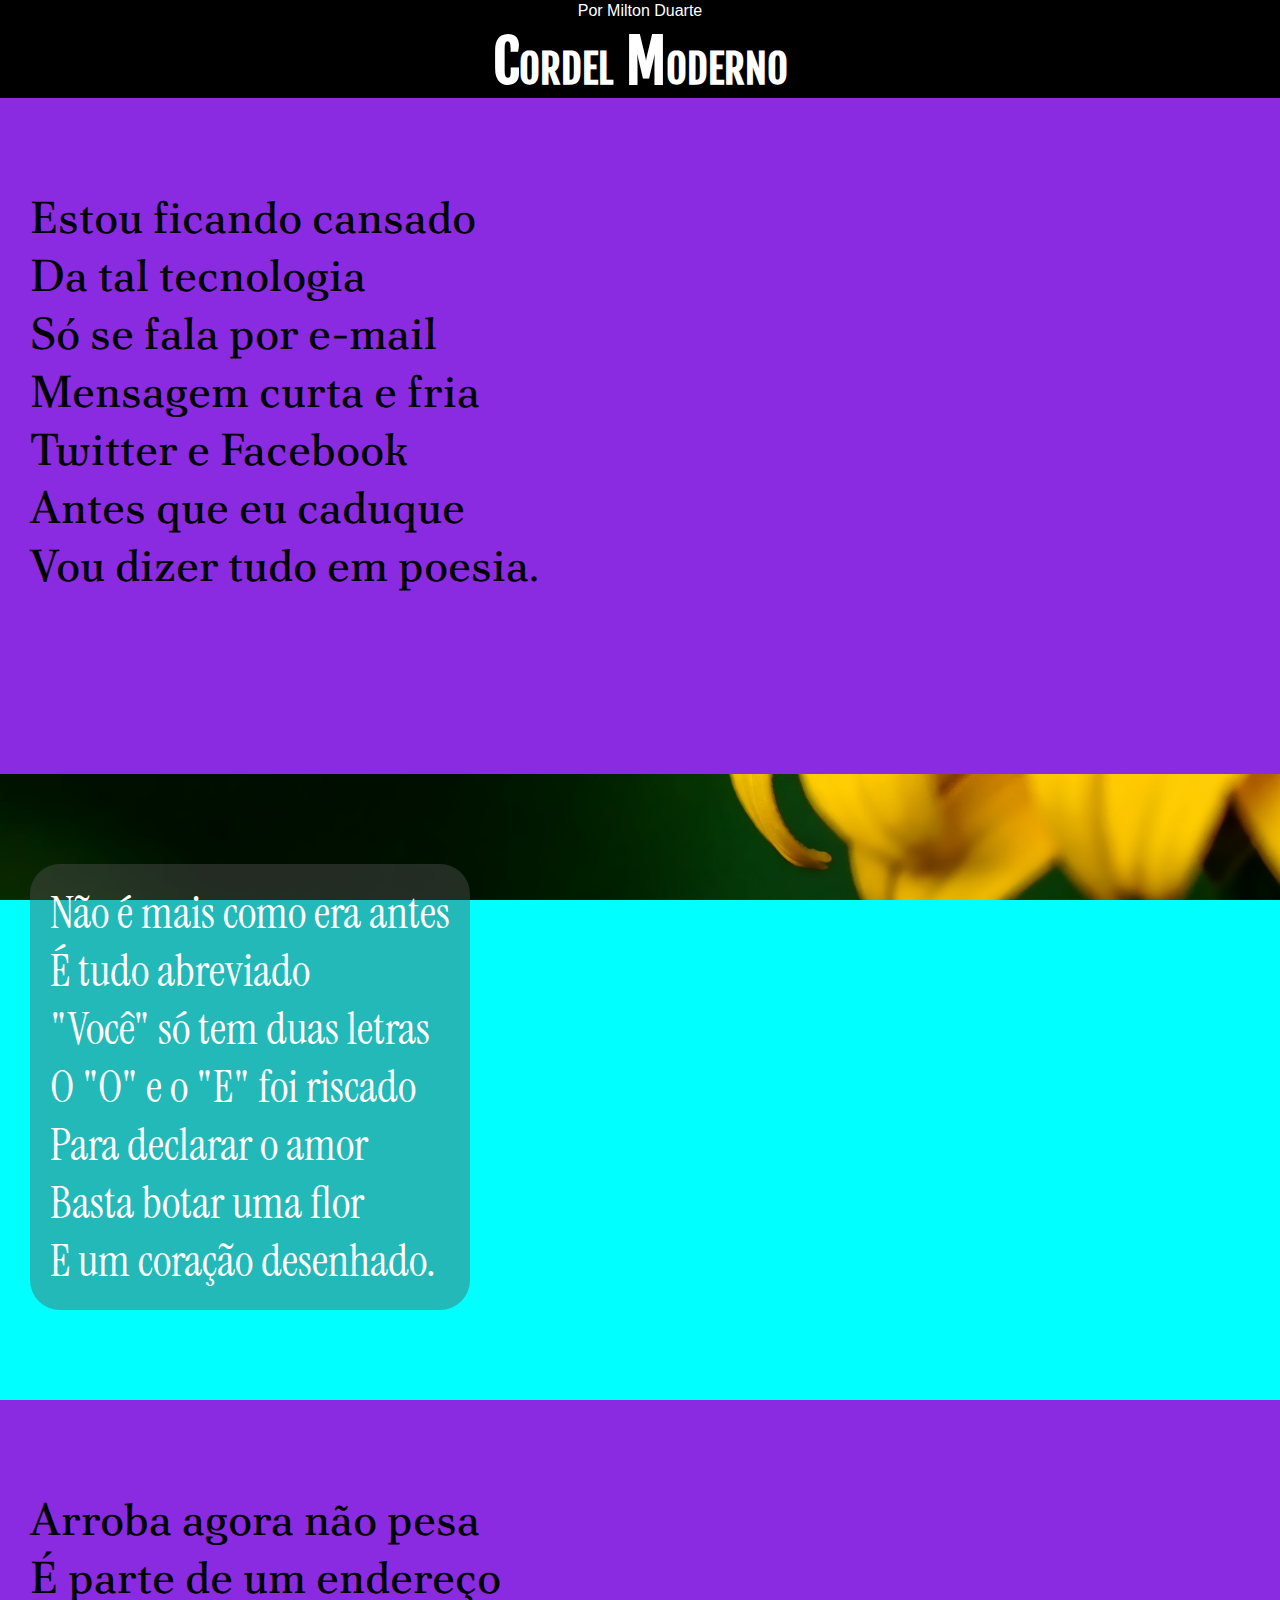
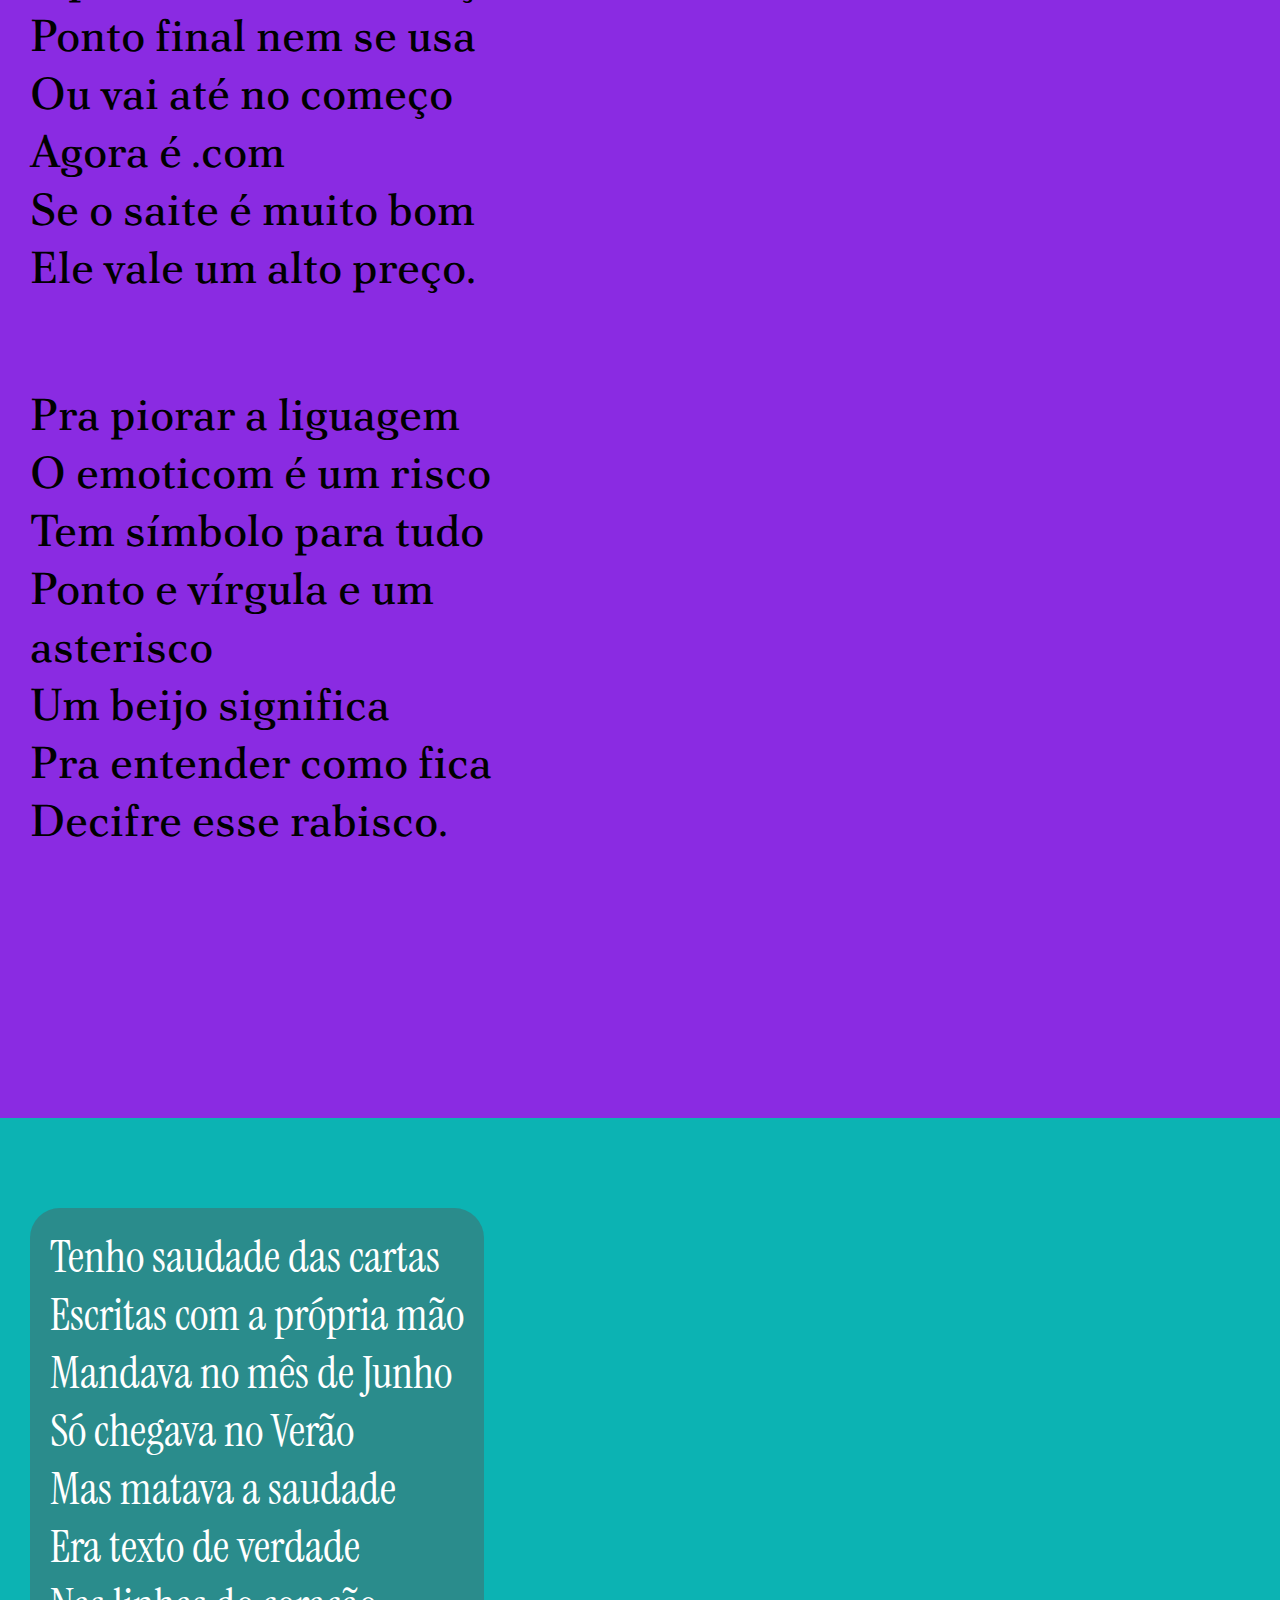
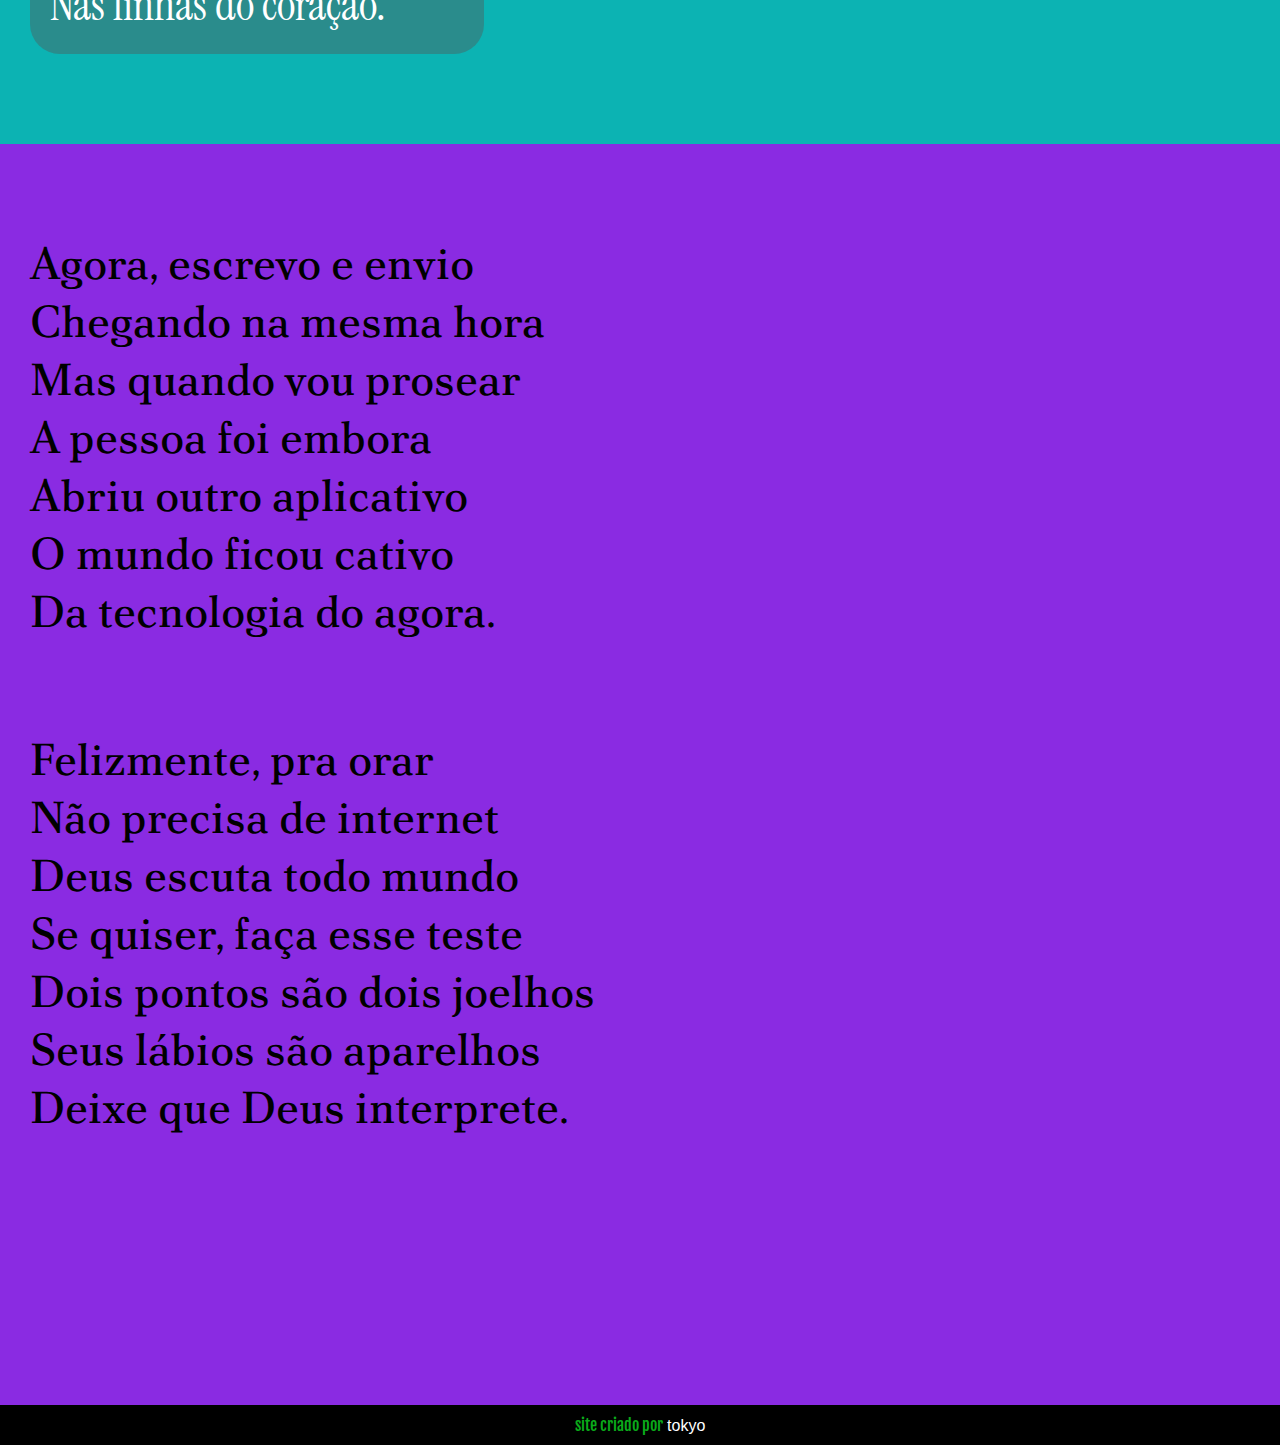
<file: modulo 3/pacote-d012/imagens/index.html>
<!DOCTYPE html>
<html lang="pt-br">
<head>
    <meta charset="UTF-8">
    <meta http-equiv="X-UA-Compatible" content="IE=edge">
    <meta name="viewport" content="width=device-width, initial-scale=1.0">
    <title>cordel mordeno</title>
    <link rel="stylesheet" href="style.css">
</head>

<body>
    <header>
        
        <a href=" https://www.recantodasletras.com.br/poesias/3186743" target="_blank">Por Milton Duarte</a>
        <h1>Cordel Moderno</h1>
    </header>

<section class="normal">
    <p>
        
            Estou ficando cansado <br>
            Da tal tecnologia<br>
            Só se fala por e-mail<br>
            Mensagem curta e fria<br>
            Twitter e Facebook<br>
            Antes que eu caduque<br>
            Vou dizer tudo em poesia.<br>
        
    </p>
</section >

<section class="imagem" id="img01">
    <p>
        
            Não é mais como era antes<br>
            É tudo abreviado<br>
            "Você" só tem duas letras<br>
            O "O" e o "E" foi riscado<br>
            Para declarar o amor<br>
            Basta botar uma flor<br>
            E um coração desenhado.<br>
        
        
    </p>
</section >

<section class="normal">
    
    
    
            <p>
                Arroba agora não pesa<br>
                É parte de um endereço<br>
                Ponto final nem se usa<br>
                Ou vai até no começo<br>
                Agora é .com<br>
                Se o saite é muito bom<br>
                Ele vale um alto preço.<br>
                <p>
                    Pra piorar a liguagem<br>
                    O emoticom é um risco<br>
                    Tem símbolo para tudo<br>
                    Ponto e vírgula e um <br>asterisco<br>
                    Um beijo significa<br>
                    Pra entender como fica<br>
                    Decifre esse rabisco.<br>
                </p>
            </p>
</section>


<section  class="imagem" id="img02">
    <p>
        
            Tenho saudade das cartas<br>
            Escritas com a própria mão<br>
            Mandava no mês de Junho<br>
            Só chegava no Verão<br>
            Mas matava a saudade<br>
            Era texto de verdade<br>
            Nas linhas do coração.<br>
        
    </p>
</section>


<section class="normal">
    
        <p>
            Agora, escrevo e envio<br>
            Chegando na mesma hora<br>
            Mas quando vou prosear<br>
            A pessoa foi embora<br>
            Abriu outro aplicativo<br>
            O mundo ficou cativo<br>
            Da tecnologia do agora. <br>
         
            <p>
               
                Felizmente, pra orar<br>
                Não precisa de internet<br>
                Deus escuta todo mundo<br>
                Se quiser, faça esse teste<br>
                Dois pontos são dois joelhos<br>
                Seus lábios são aparelhos<br>
                Deixe que Deus interprete.<br>
            </p>
        </p>
</section>
<footer>
    <p>site criado por<a href="https://github.com/tokyo0135" target="_blank"> tokyo</a></p>

</footer>
</body>
</html>
</file>
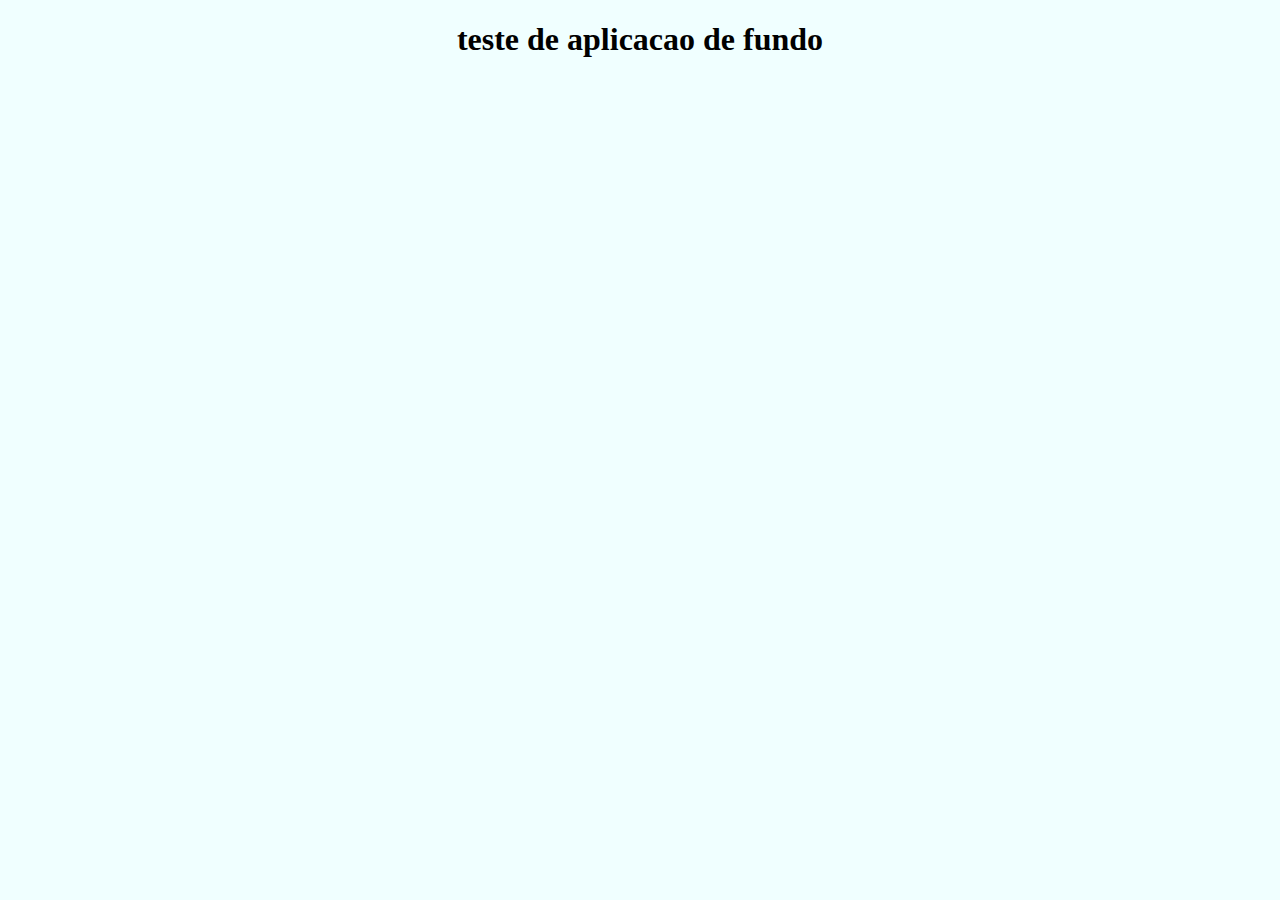
<file: modulo 3/images/fundo 002.html>
<!DOCTYPE html>
<html lang="pt-br">
<head>
    <meta charset="UTF-8">
    <meta http-equiv="X-UA-Compatible" content="IE=edge">
    <meta name="viewport" content="width=device-width, initial-scale=1.0">
    <title>personalizacao dos fundo</title>
    <style>
        body{
          
          background-color: azure;
            text-align: center; 
        }
        .h1{
                background-image: url('https://upload.wikimedia.org/wikipedia/commons/4/42/Cute-Ball-Go-icon.png');   background-size: 30px;  background-repeat: no-repeat;

              
        }
    </style>
</head>
<body>
    <h1 class="h1">teste de aplicacao de fundo</h1>
</body>
</html>
</file>
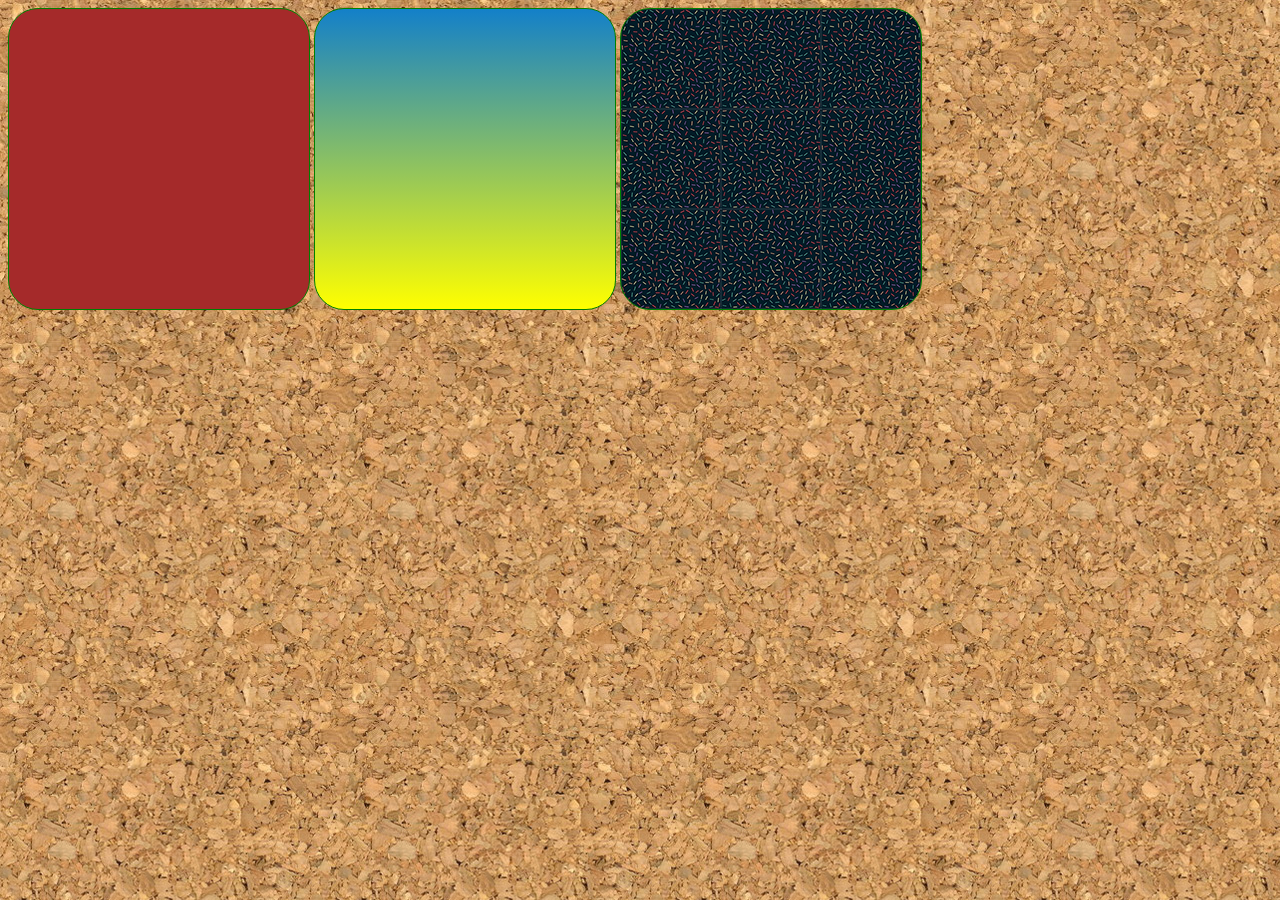
<file: modulo 3/images/fundo001.html>
<!DOCTYPE html>
<html lang="pt-br">
<head>
    <meta charset="UTF-8">
    <meta http-equiv="X-UA-Compatible" content="IE=edge">
    <meta name="viewport" content="width=device-width, initial-scale=1.0">
    <title>teste de imagem de fundo</title>
    <style>
        body{
            background-image: url(wallpaper001.jpg);
        }
        div.quadrado{
            border: solid 1px green;
            width: 300px;
            height: 300px;
            display: inline-block;
            border-radius: 30px;
            

        }
        div#q1{
 background-color: brown;
        }
        div#q2{
            background-image: linear-gradient(to top, yellow, rgb(19, 128, 201));

        }
        div#q3{
background-image: url(pattern001.png);
        }
    </style>
</head>
<body>
    <div class="quadrado" id="q1">

    </div>
    <div class="quadrado" id="q2">

    </div>
    <div class="quadrado" id="q3">

    </div>
</body>
</html>
</file>
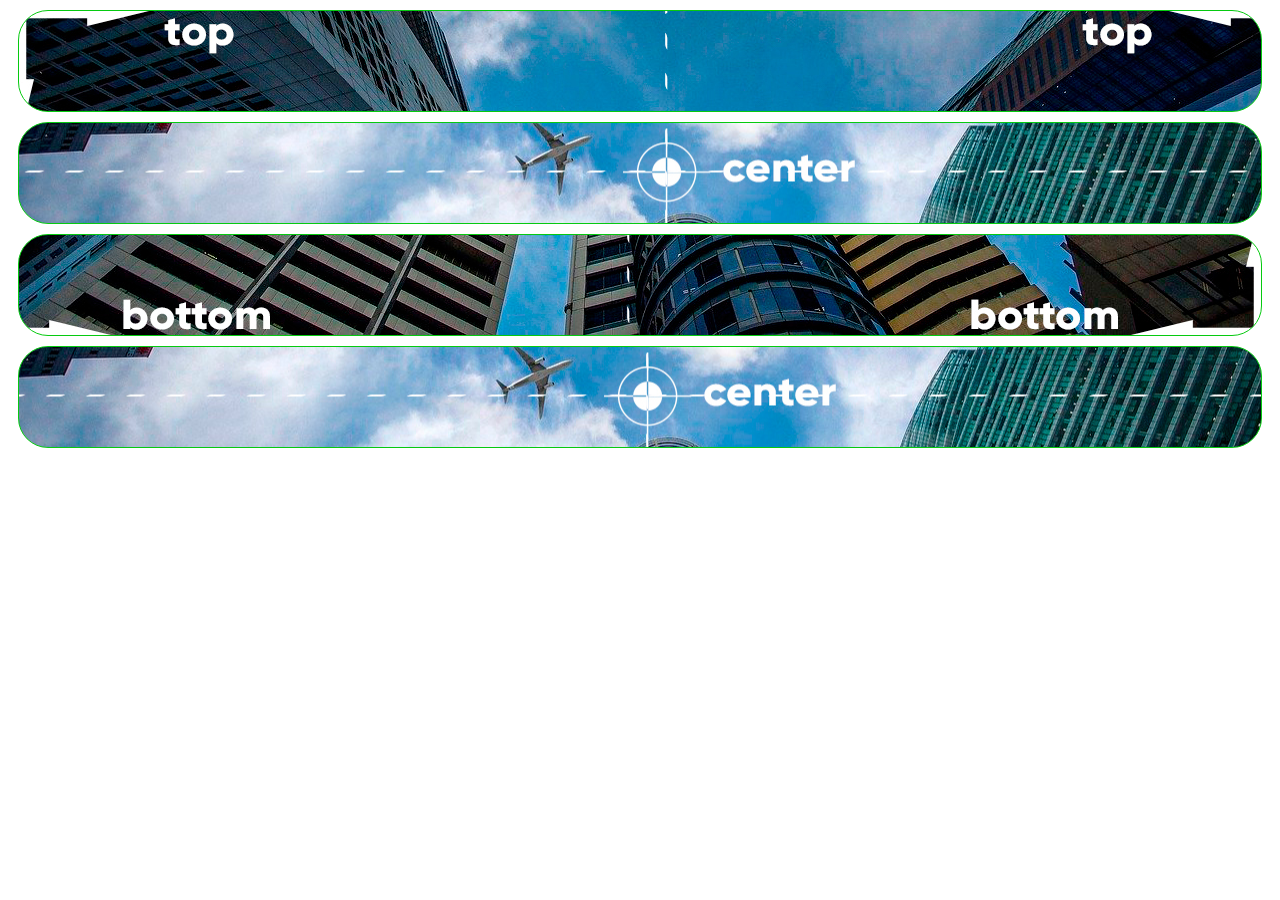
<file: modulo 3/images/fundo003.html>
<!DOCTYPE html>
<html lang="pt-br">
<head>
    <meta charset="UTF-8">
    <meta http-equiv="X-UA-Compatible" content="IE=edge">
    <meta name="viewport" content="width=device-width, initial-scale=1.0">
    <title>posicao de fundos</title>
<style>
    div.bloco{
        background-image: url(wallpaper003.jpg);
        height: 100px;
        border: solid 1px rgb(6, 202, 16);
        border-radius: 30px;
        margin: 10px;

    }#q1{
        background-position: left top;
    }#q2{
        background-position: left center;
    }#q3{
        background-position: right bottom ;
    }#q4{
        background-position: center center;
    }
</style>
</head>
<body>
    <div class="bloco" id="q1">

    </div>
    <div class="bloco" id="q2">

    </div>
    <div class="bloco" id="q3">

    </div>
    <div class="bloco" id="q4">

    </div>
</body>
</html>
</file>
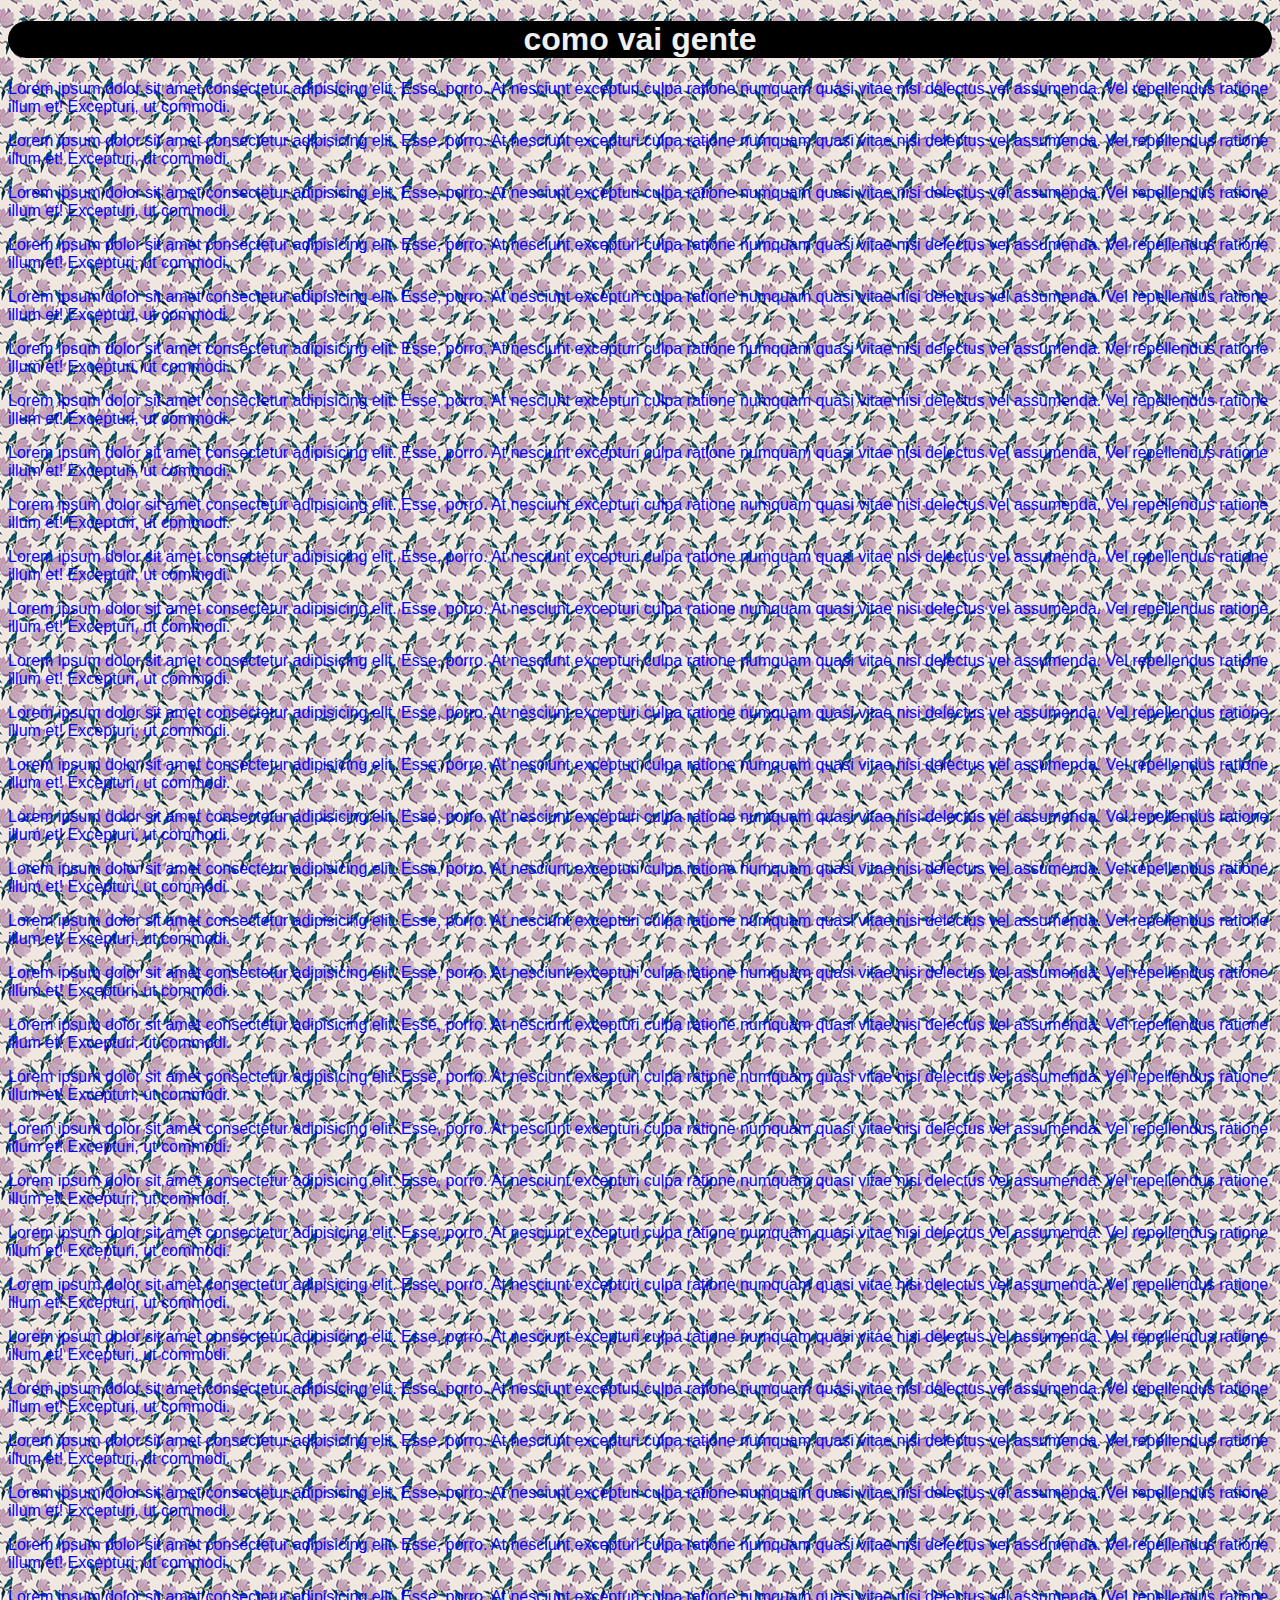
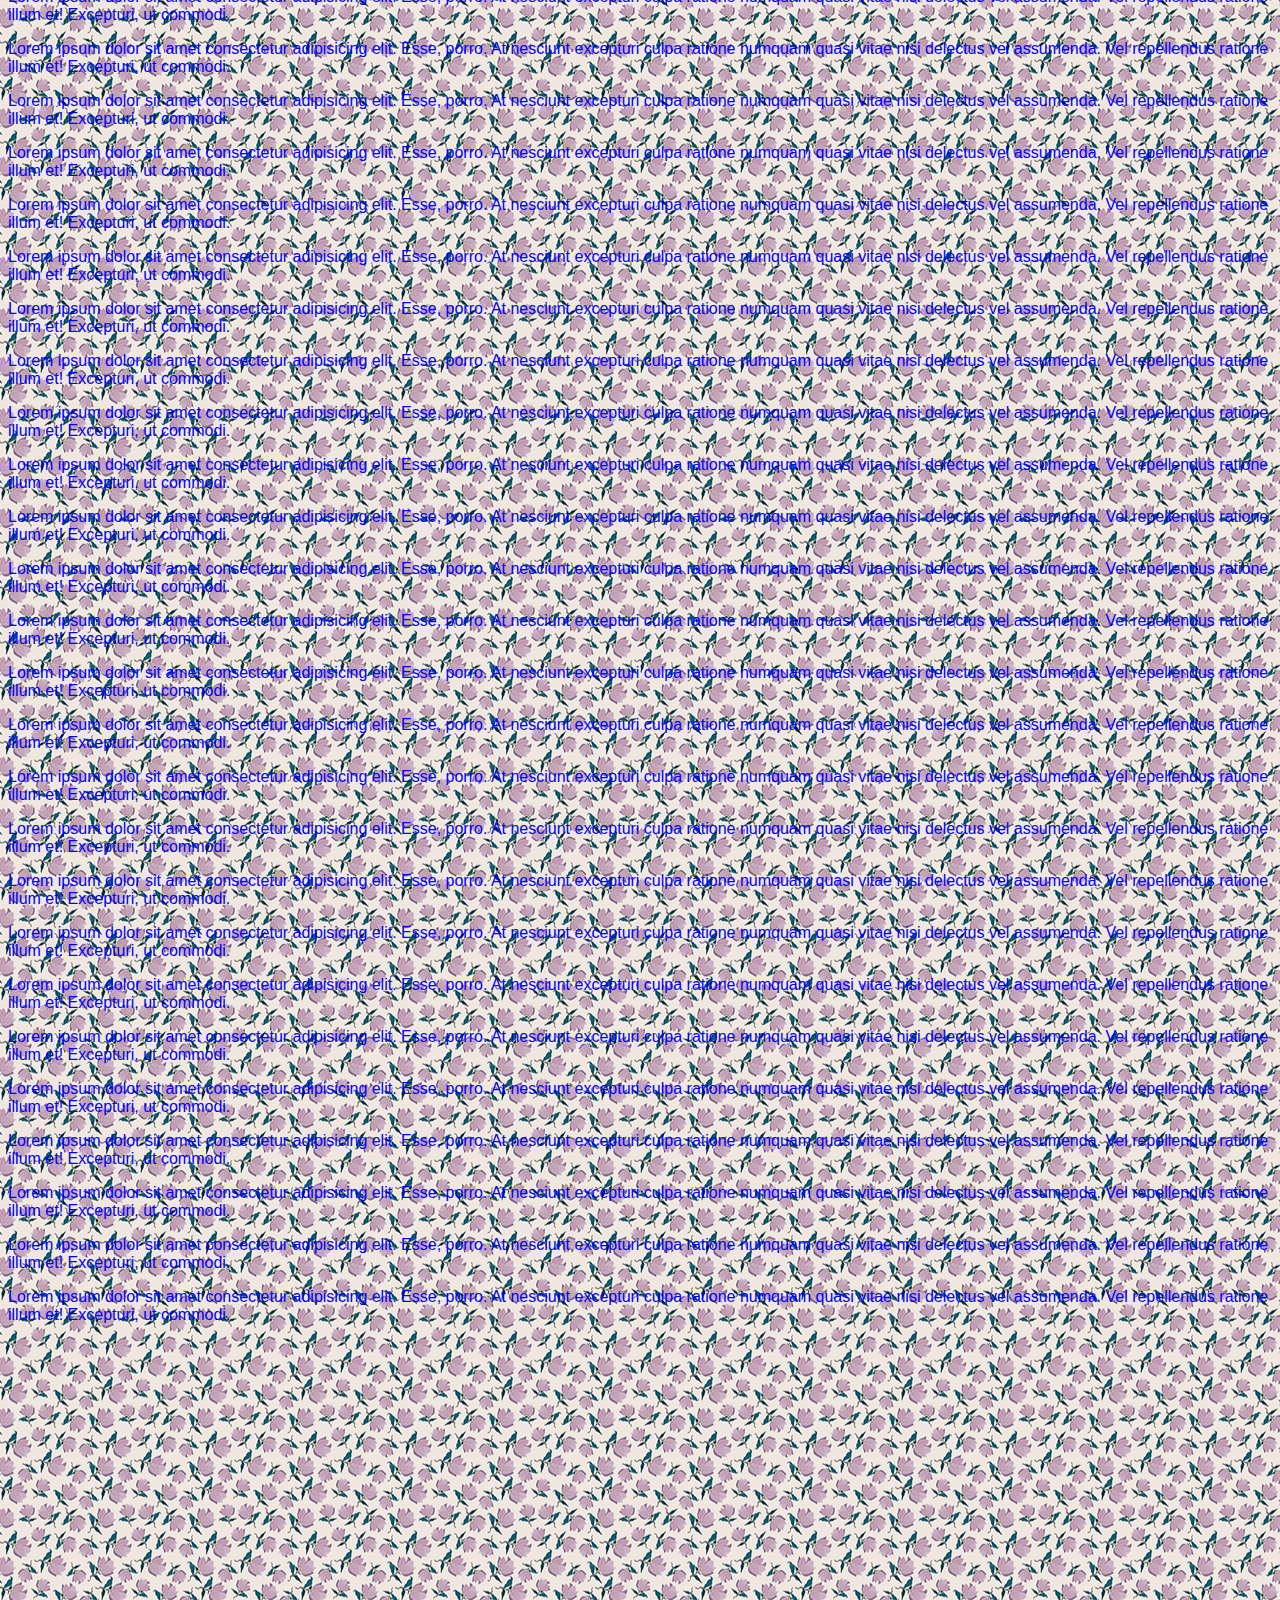
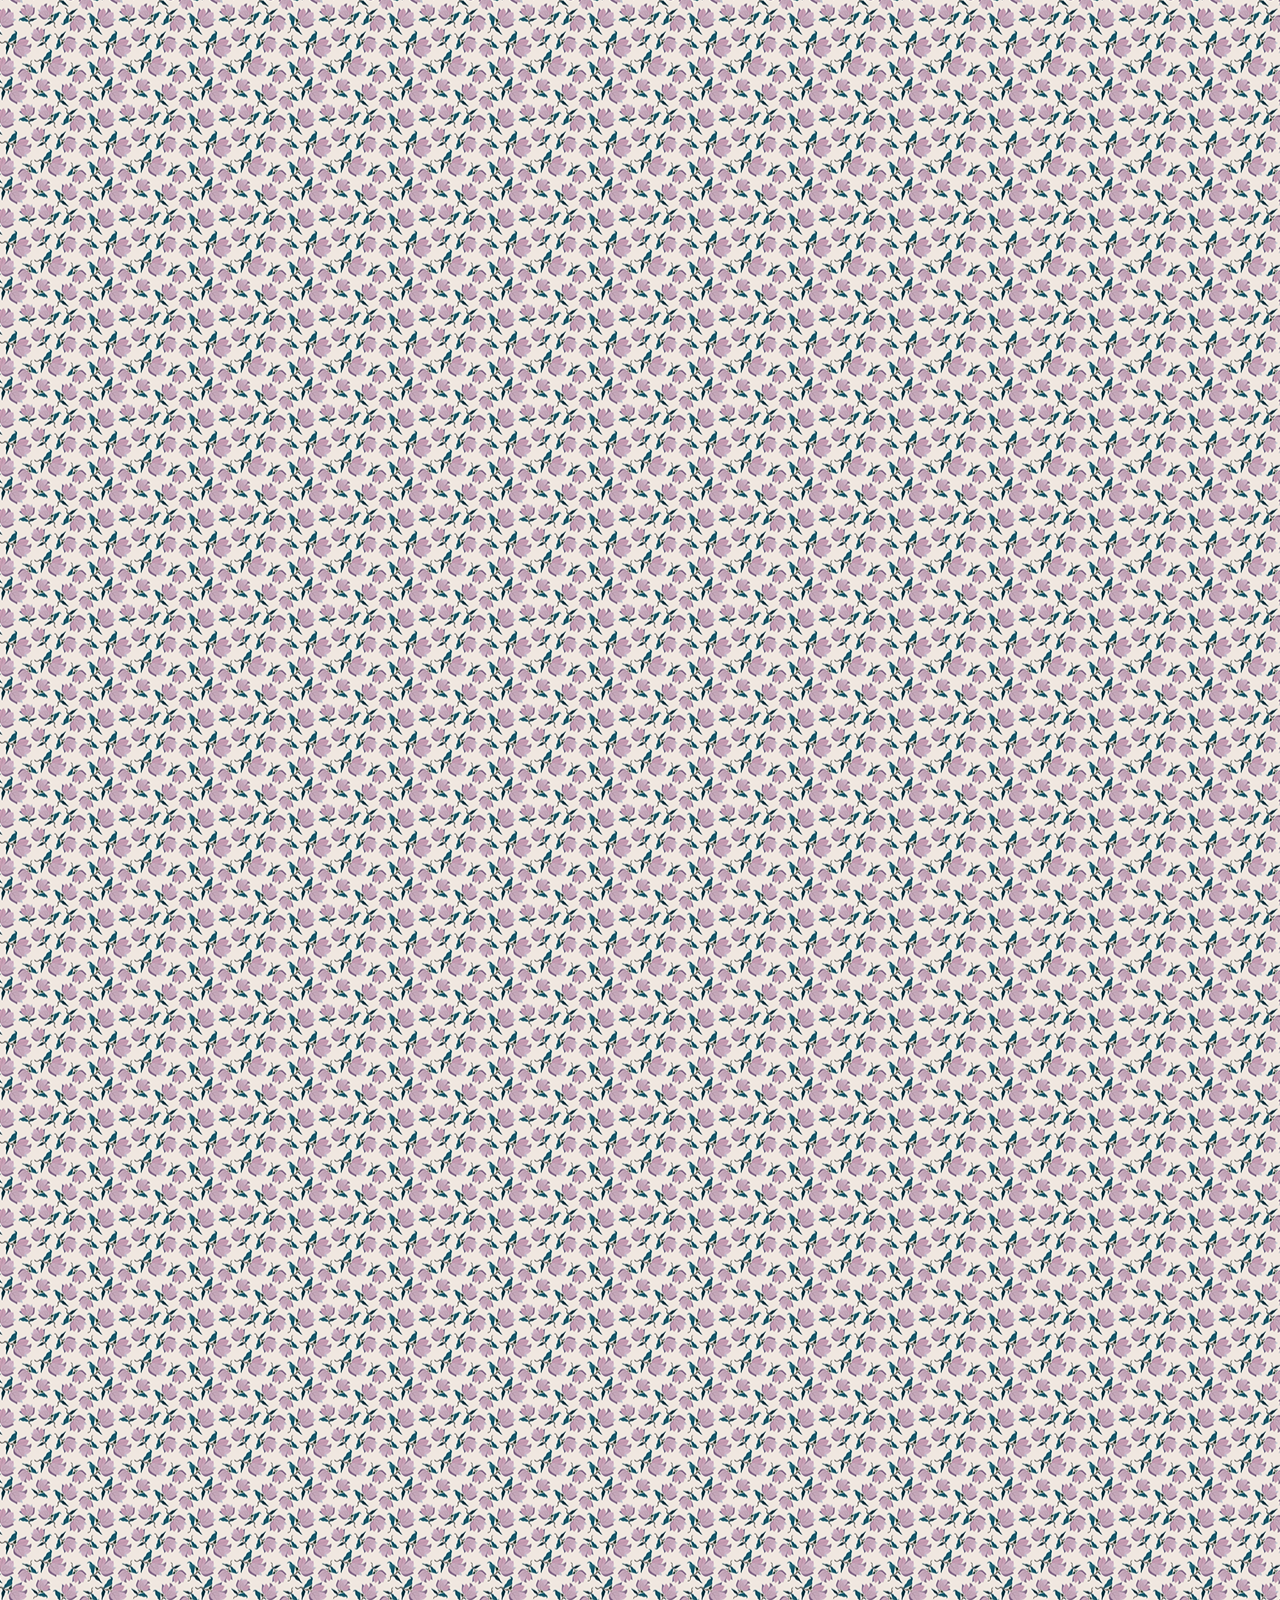
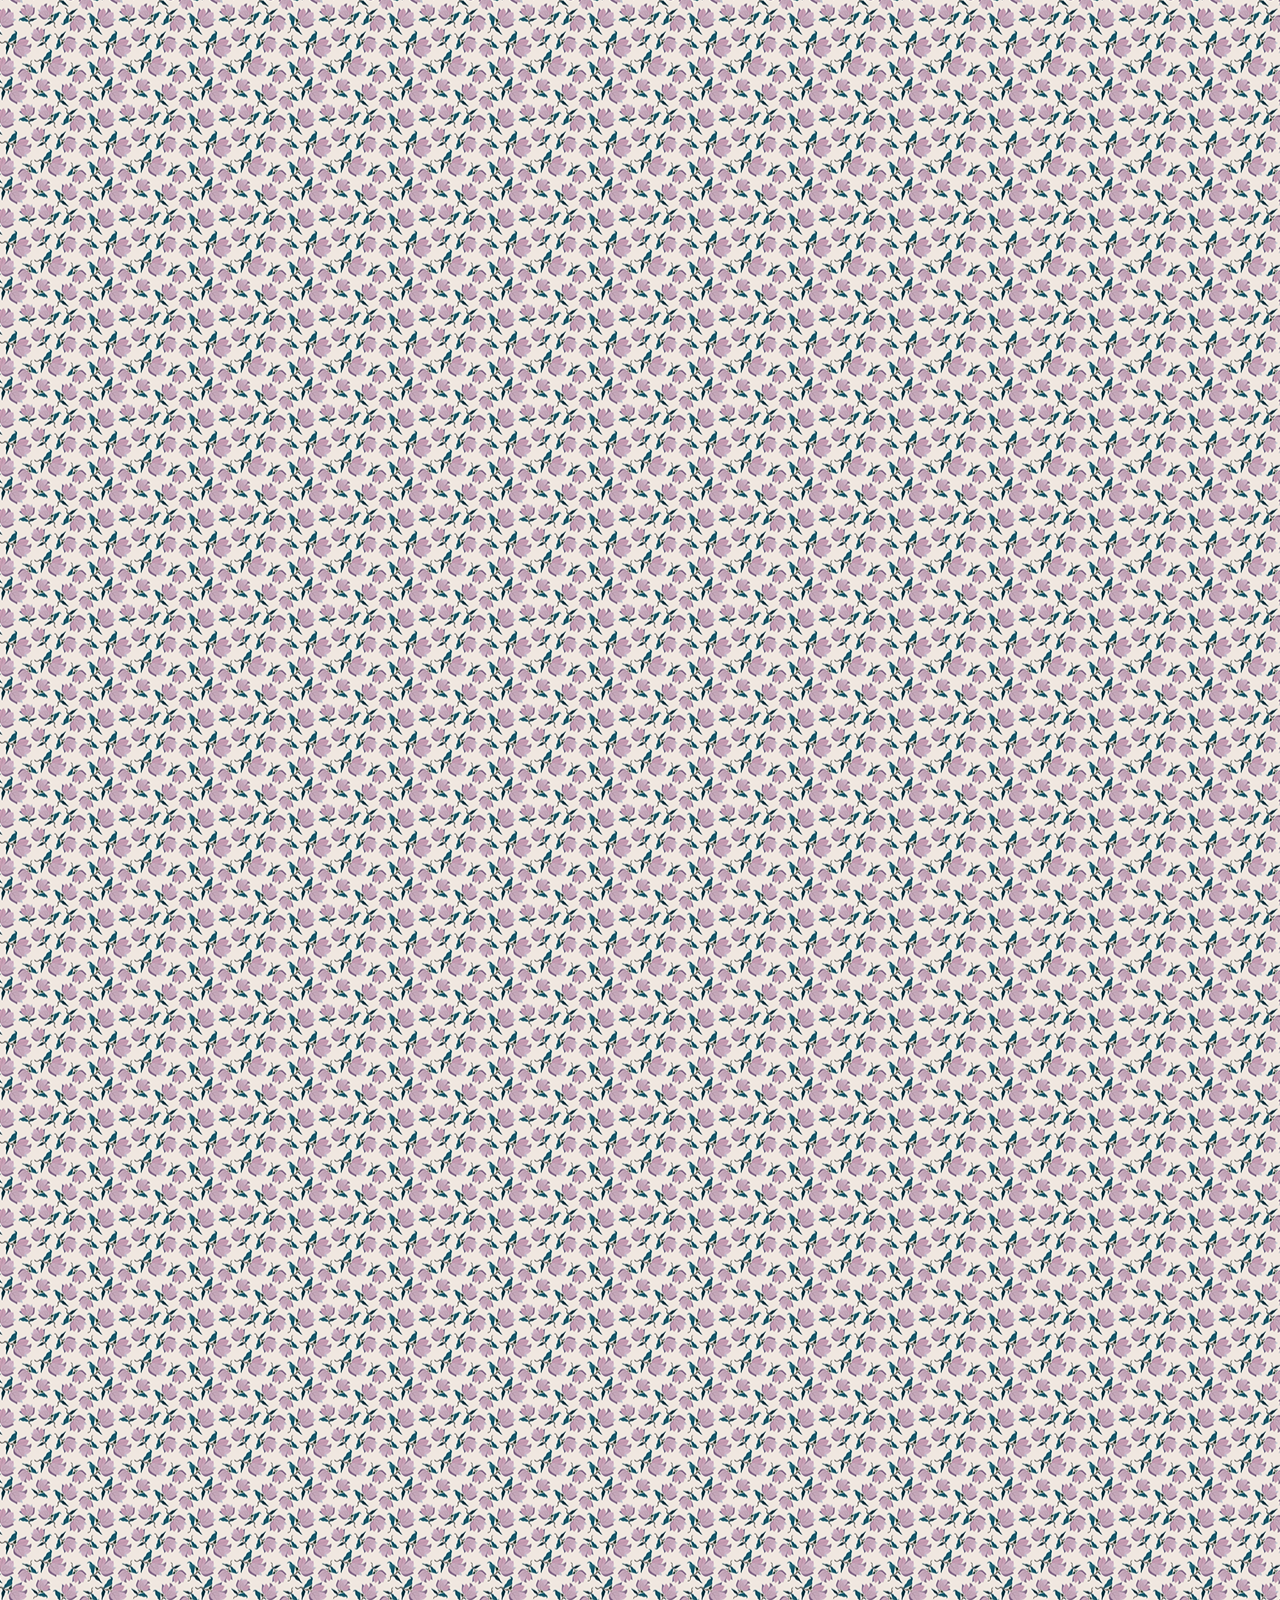
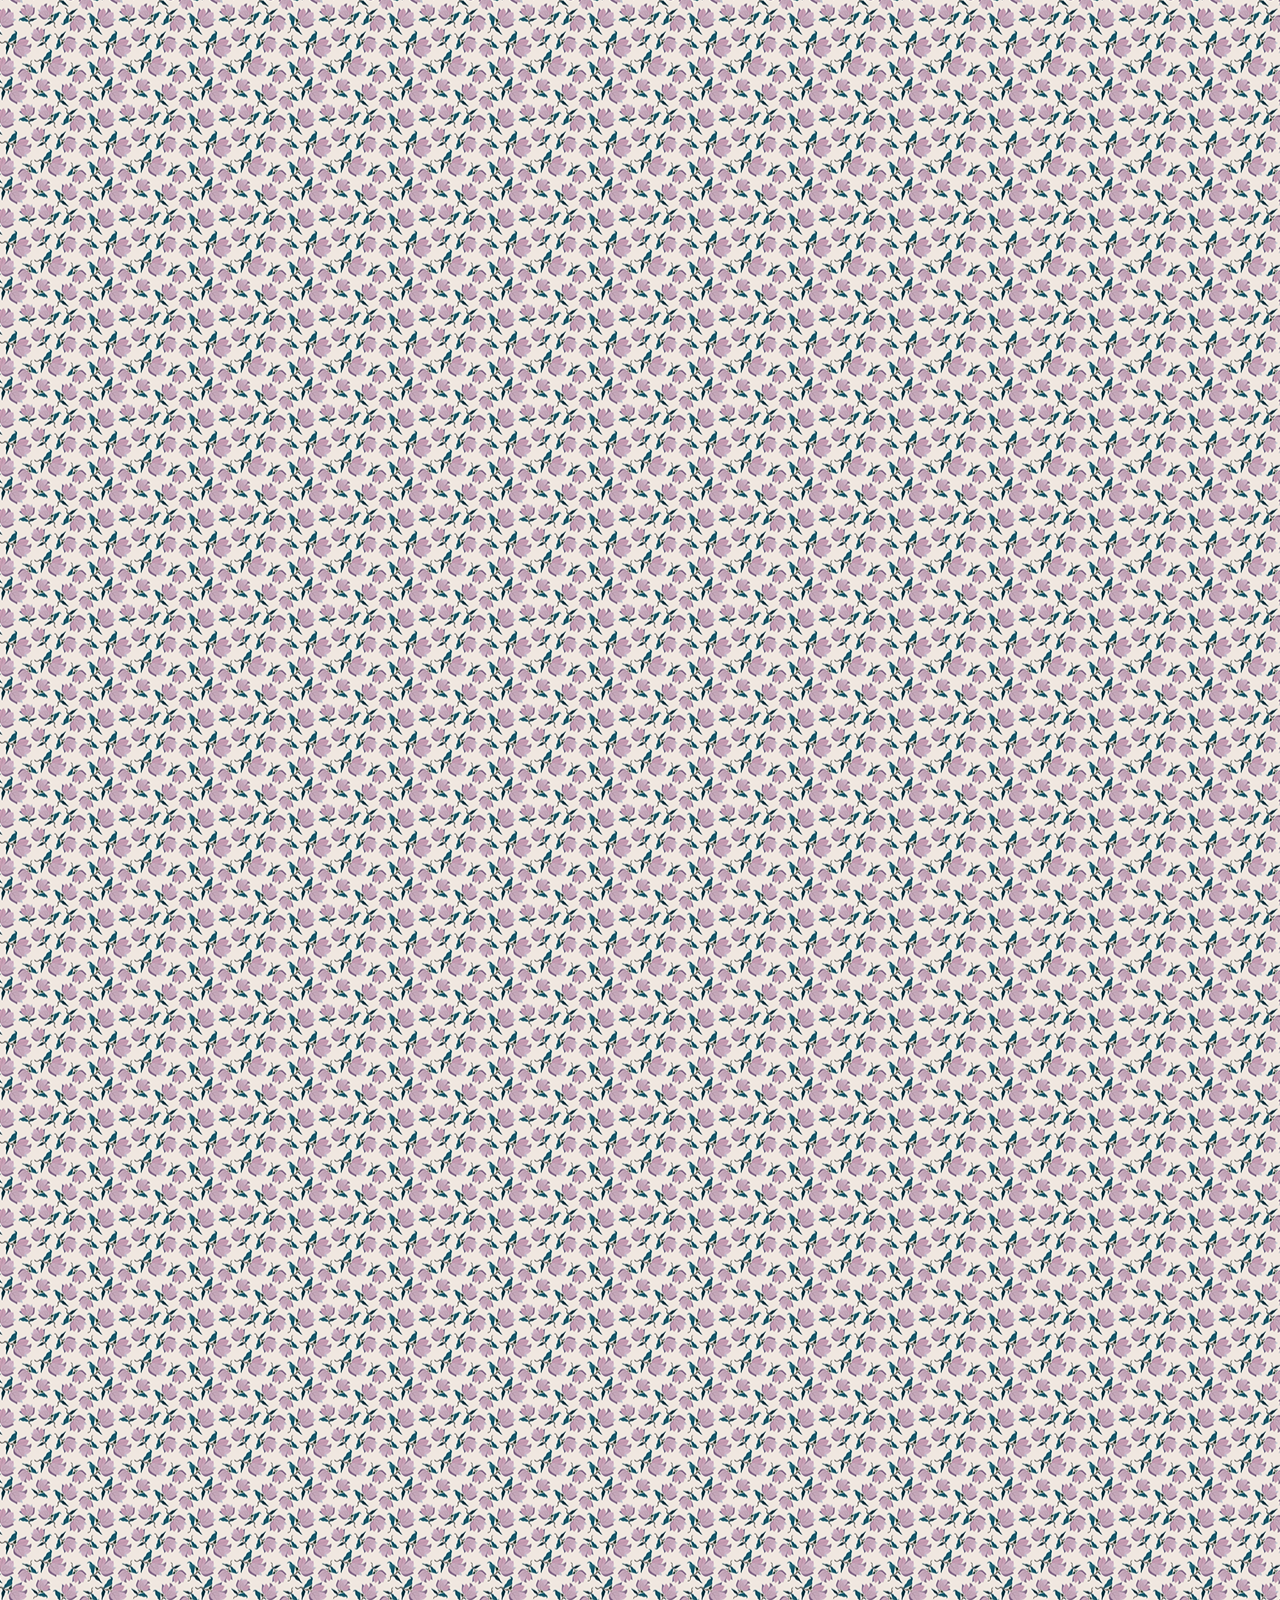
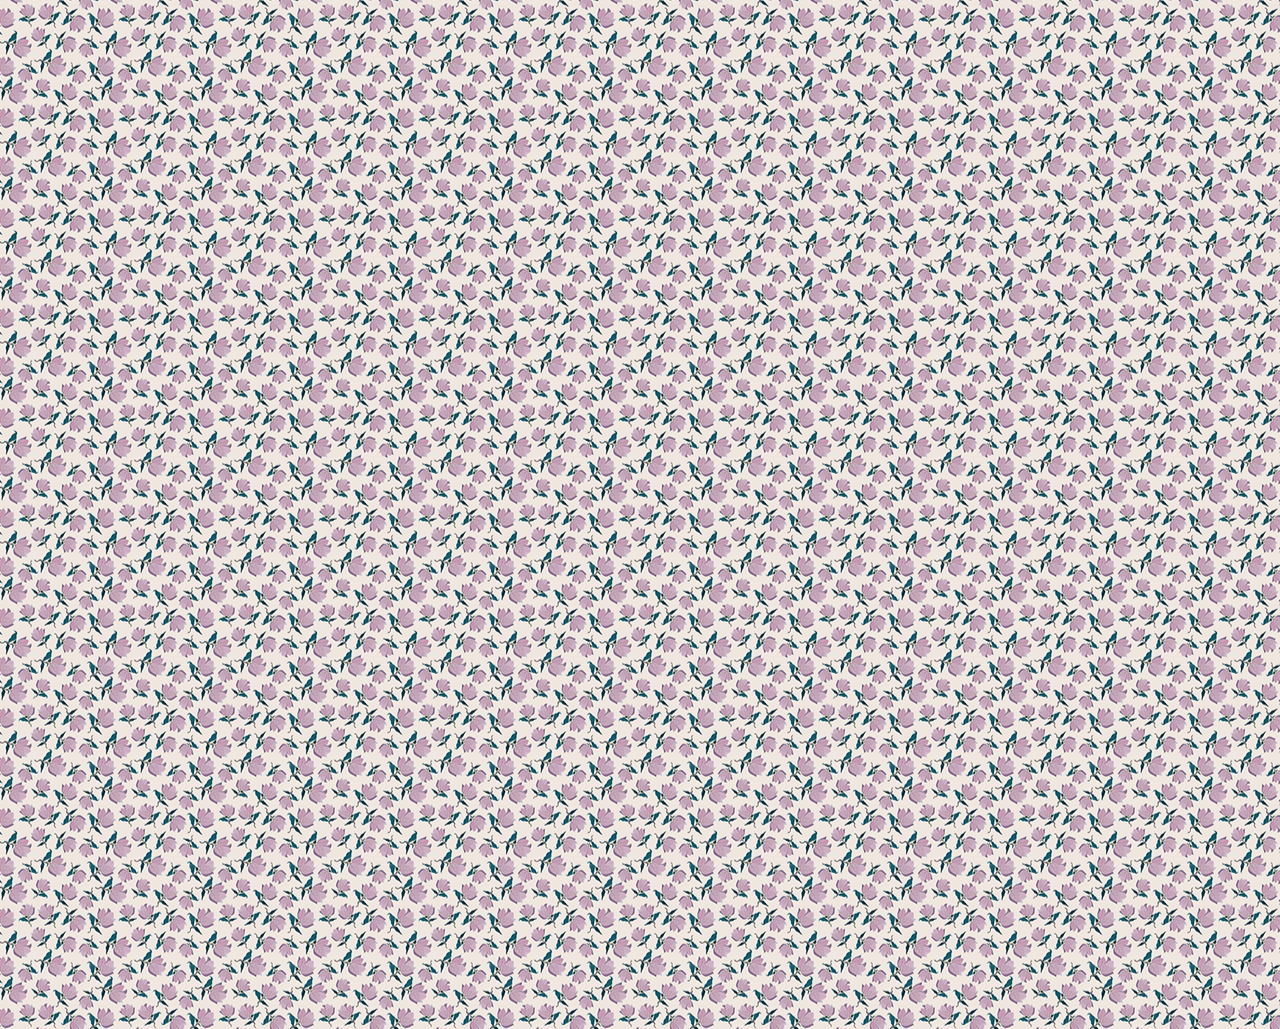
<file: modulo 3/images/fundo005.html>
<!DOCTYPE html>
<html lang="pt-br">
<head>
    <meta charset="UTF-8">
    <meta http-equiv="X-UA-Compatible" content="IE=edge">
    <meta name="viewport" content="width=device-width, initial-scale=1.0">
    <title>posicionamento</title>
    <style>
        body{
            height: 1000vh;
            background-image: url(pattern003.png);
            background-position: center;
        }h1{
            
            color: rgb(240, 240, 240);
            text-align: center;
            background-color: black;
            border-radius: 30px;
            font-family: Arial, Helvetica, sans-serif;

            
        }p{
            color: blue;
            font-family: Arial, Helvetica, sans-serif;
        }
    </style>
</head>
<body>
    <h1>como vai gente</h1>
    <p>Lorem ipsum dolor sit amet consectetur adipisicing elit. Esse, porro. At nesciunt excepturi culpa ratione numquam quasi vitae nisi delectus vel assumenda. Vel repellendus ratione illum et! Excepturi, ut commodi.</p><p>Lorem ipsum dolor sit amet consectetur adipisicing elit. Esse, porro. At nesciunt excepturi culpa ratione numquam quasi vitae nisi delectus vel assumenda. Vel repellendus ratione illum et! Excepturi, ut commodi.</p><p>Lorem ipsum dolor sit amet consectetur adipisicing elit. Esse, porro. At nesciunt excepturi culpa ratione numquam quasi vitae nisi delectus vel assumenda. Vel repellendus ratione illum et! Excepturi, ut commodi.</p><p>Lorem ipsum dolor sit amet consectetur adipisicing elit. Esse, porro. At nesciunt excepturi culpa ratione numquam quasi vitae nisi delectus vel assumenda. Vel repellendus ratione illum et! Excepturi, ut commodi.</p><p>Lorem ipsum dolor sit amet consectetur adipisicing elit. Esse, porro. At nesciunt excepturi culpa ratione numquam quasi vitae nisi delectus vel assumenda. Vel repellendus ratione illum et! Excepturi, ut commodi.</p><p>Lorem ipsum dolor sit amet consectetur adipisicing elit. Esse, porro. At nesciunt excepturi culpa ratione numquam quasi vitae nisi delectus vel assumenda. Vel repellendus ratione illum et! Excepturi, ut commodi.</p><p>Lorem ipsum dolor sit amet consectetur adipisicing elit. Esse, porro. At nesciunt excepturi culpa ratione numquam quasi vitae nisi delectus vel assumenda. Vel repellendus ratione illum et! Excepturi, ut commodi.</p><p>Lorem ipsum dolor sit amet consectetur adipisicing elit. Esse, porro. At nesciunt excepturi culpa ratione numquam quasi vitae nisi delectus vel assumenda. Vel repellendus ratione illum et! Excepturi, ut commodi.</p><p>Lorem ipsum dolor sit amet consectetur adipisicing elit. Esse, porro. At nesciunt excepturi culpa ratione numquam quasi vitae nisi delectus vel assumenda. Vel repellendus ratione illum et! Excepturi, ut commodi.</p><p>Lorem ipsum dolor sit amet consectetur adipisicing elit. Esse, porro. At nesciunt excepturi culpa ratione numquam quasi vitae nisi delectus vel assumenda. Vel repellendus ratione illum et! Excepturi, ut commodi.</p><p>Lorem ipsum dolor sit amet consectetur adipisicing elit. Esse, porro. At nesciunt excepturi culpa ratione numquam quasi vitae nisi delectus vel assumenda. Vel repellendus ratione illum et! Excepturi, ut commodi.</p><p>Lorem ipsum dolor sit amet consectetur adipisicing elit. Esse, porro. At nesciunt excepturi culpa ratione numquam quasi vitae nisi delectus vel assumenda. Vel repellendus ratione illum et! Excepturi, ut commodi.</p><p>Lorem ipsum dolor sit amet consectetur adipisicing elit. Esse, porro. At nesciunt excepturi culpa ratione numquam quasi vitae nisi delectus vel assumenda. Vel repellendus ratione illum et! Excepturi, ut commodi.</p><p>Lorem ipsum dolor sit amet consectetur adipisicing elit. Esse, porro. At nesciunt excepturi culpa ratione numquam quasi vitae nisi delectus vel assumenda. Vel repellendus ratione illum et! Excepturi, ut commodi.</p><p>Lorem ipsum dolor sit amet consectetur adipisicing elit. Esse, porro. At nesciunt excepturi culpa ratione numquam quasi vitae nisi delectus vel assumenda. Vel repellendus ratione illum et! Excepturi, ut commodi.</p><p>Lorem ipsum dolor sit amet consectetur adipisicing elit. Esse, porro. At nesciunt excepturi culpa ratione numquam quasi vitae nisi delectus vel assumenda. Vel repellendus ratione illum et! Excepturi, ut commodi.</p><p>Lorem ipsum dolor sit amet consectetur adipisicing elit. Esse, porro. At nesciunt excepturi culpa ratione numquam quasi vitae nisi delectus vel assumenda. Vel repellendus ratione illum et! Excepturi, ut commodi.</p><p>Lorem ipsum dolor sit amet consectetur adipisicing elit. Esse, porro. At nesciunt excepturi culpa ratione numquam quasi vitae nisi delectus vel assumenda. Vel repellendus ratione illum et! Excepturi, ut commodi.</p><p>Lorem ipsum dolor sit amet consectetur adipisicing elit. Esse, porro. At nesciunt excepturi culpa ratione numquam quasi vitae nisi delectus vel assumenda. Vel repellendus ratione illum et! Excepturi, ut commodi.</p><p>Lorem ipsum dolor sit amet consectetur adipisicing elit. Esse, porro. At nesciunt excepturi culpa ratione numquam quasi vitae nisi delectus vel assumenda. Vel repellendus ratione illum et! Excepturi, ut commodi.</p><p>Lorem ipsum dolor sit amet consectetur adipisicing elit. Esse, porro. At nesciunt excepturi culpa ratione numquam quasi vitae nisi delectus vel assumenda. Vel repellendus ratione illum et! Excepturi, ut commodi.</p><p>Lorem ipsum dolor sit amet consectetur adipisicing elit. Esse, porro. At nesciunt excepturi culpa ratione numquam quasi vitae nisi delectus vel assumenda. Vel repellendus ratione illum et! Excepturi, ut commodi.</p><p>Lorem ipsum dolor sit amet consectetur adipisicing elit. Esse, porro. At nesciunt excepturi culpa ratione numquam quasi vitae nisi delectus vel assumenda. Vel repellendus ratione illum et! Excepturi, ut commodi.</p><p>Lorem ipsum dolor sit amet consectetur adipisicing elit. Esse, porro. At nesciunt excepturi culpa ratione numquam quasi vitae nisi delectus vel assumenda. Vel repellendus ratione illum et! Excepturi, ut commodi.</p><p>Lorem ipsum dolor sit amet consectetur adipisicing elit. Esse, porro. At nesciunt excepturi culpa ratione numquam quasi vitae nisi delectus vel assumenda. Vel repellendus ratione illum et! Excepturi, ut commodi.</p><p>Lorem ipsum dolor sit amet consectetur adipisicing elit. Esse, porro. At nesciunt excepturi culpa ratione numquam quasi vitae nisi delectus vel assumenda. Vel repellendus ratione illum et! Excepturi, ut commodi.</p><p>Lorem ipsum dolor sit amet consectetur adipisicing elit. Esse, porro. At nesciunt excepturi culpa ratione numquam quasi vitae nisi delectus vel assumenda. Vel repellendus ratione illum et! Excepturi, ut commodi.</p><p>Lorem ipsum dolor sit amet consectetur adipisicing elit. Esse, porro. At nesciunt excepturi culpa ratione numquam quasi vitae nisi delectus vel assumenda. Vel repellendus ratione illum et! Excepturi, ut commodi.</p><p>Lorem ipsum dolor sit amet consectetur adipisicing elit. Esse, porro. At nesciunt excepturi culpa ratione numquam quasi vitae nisi delectus vel assumenda. Vel repellendus ratione illum et! Excepturi, ut commodi.</p><p>Lorem ipsum dolor sit amet consectetur adipisicing elit. Esse, porro. At nesciunt excepturi culpa ratione numquam quasi vitae nisi delectus vel assumenda. Vel repellendus ratione illum et! Excepturi, ut commodi.</p><p>Lorem ipsum dolor sit amet consectetur adipisicing elit. Esse, porro. At nesciunt excepturi culpa ratione numquam quasi vitae nisi delectus vel assumenda. Vel repellendus ratione illum et! Excepturi, ut commodi.</p><p>Lorem ipsum dolor sit amet consectetur adipisicing elit. Esse, porro. At nesciunt excepturi culpa ratione numquam quasi vitae nisi delectus vel assumenda. Vel repellendus ratione illum et! Excepturi, ut commodi.</p><p>Lorem ipsum dolor sit amet consectetur adipisicing elit. Esse, porro. At nesciunt excepturi culpa ratione numquam quasi vitae nisi delectus vel assumenda. Vel repellendus ratione illum et! Excepturi, ut commodi.</p><p>Lorem ipsum dolor sit amet consectetur adipisicing elit. Esse, porro. At nesciunt excepturi culpa ratione numquam quasi vitae nisi delectus vel assumenda. Vel repellendus ratione illum et! Excepturi, ut commodi.</p><p>Lorem ipsum dolor sit amet consectetur adipisicing elit. Esse, porro. At nesciunt excepturi culpa ratione numquam quasi vitae nisi delectus vel assumenda. Vel repellendus ratione illum et! Excepturi, ut commodi.</p><p>Lorem ipsum dolor sit amet consectetur adipisicing elit. Esse, porro. At nesciunt excepturi culpa ratione numquam quasi vitae nisi delectus vel assumenda. Vel repellendus ratione illum et! Excepturi, ut commodi.</p><p>Lorem ipsum dolor sit amet consectetur adipisicing elit. Esse, porro. At nesciunt excepturi culpa ratione numquam quasi vitae nisi delectus vel assumenda. Vel repellendus ratione illum et! Excepturi, ut commodi.</p><p>Lorem ipsum dolor sit amet consectetur adipisicing elit. Esse, porro. At nesciunt excepturi culpa ratione numquam quasi vitae nisi delectus vel assumenda. Vel repellendus ratione illum et! Excepturi, ut commodi.</p><p>Lorem ipsum dolor sit amet consectetur adipisicing elit. Esse, porro. At nesciunt excepturi culpa ratione numquam quasi vitae nisi delectus vel assumenda. Vel repellendus ratione illum et! Excepturi, ut commodi.</p><p>Lorem ipsum dolor sit amet consectetur adipisicing elit. Esse, porro. At nesciunt excepturi culpa ratione numquam quasi vitae nisi delectus vel assumenda. Vel repellendus ratione illum et! Excepturi, ut commodi.</p><p>Lorem ipsum dolor sit amet consectetur adipisicing elit. Esse, porro. At nesciunt excepturi culpa ratione numquam quasi vitae nisi delectus vel assumenda. Vel repellendus ratione illum et! Excepturi, ut commodi.</p><p>Lorem ipsum dolor sit amet consectetur adipisicing elit. Esse, porro. At nesciunt excepturi culpa ratione numquam quasi vitae nisi delectus vel assumenda. Vel repellendus ratione illum et! Excepturi, ut commodi.</p><p>Lorem ipsum dolor sit amet consectetur adipisicing elit. Esse, porro. At nesciunt excepturi culpa ratione numquam quasi vitae nisi delectus vel assumenda. Vel repellendus ratione illum et! Excepturi, ut commodi.</p><p>Lorem ipsum dolor sit amet consectetur adipisicing elit. Esse, porro. At nesciunt excepturi culpa ratione numquam quasi vitae nisi delectus vel assumenda. Vel repellendus ratione illum et! Excepturi, ut commodi.</p><p>Lorem ipsum dolor sit amet consectetur adipisicing elit. Esse, porro. At nesciunt excepturi culpa ratione numquam quasi vitae nisi delectus vel assumenda. Vel repellendus ratione illum et! Excepturi, ut commodi.</p><p>Lorem ipsum dolor sit amet consectetur adipisicing elit. Esse, porro. At nesciunt excepturi culpa ratione numquam quasi vitae nisi delectus vel assumenda. Vel repellendus ratione illum et! Excepturi, ut commodi.</p><p>Lorem ipsum dolor sit amet consectetur adipisicing elit. Esse, porro. At nesciunt excepturi culpa ratione numquam quasi vitae nisi delectus vel assumenda. Vel repellendus ratione illum et! Excepturi, ut commodi.</p><p>Lorem ipsum dolor sit amet consectetur adipisicing elit. Esse, porro. At nesciunt excepturi culpa ratione numquam quasi vitae nisi delectus vel assumenda. Vel repellendus ratione illum et! Excepturi, ut commodi.</p><p>Lorem ipsum dolor sit amet consectetur adipisicing elit. Esse, porro. At nesciunt excepturi culpa ratione numquam quasi vitae nisi delectus vel assumenda. Vel repellendus ratione illum et! Excepturi, ut commodi.</p><p>Lorem ipsum dolor sit amet consectetur adipisicing elit. Esse, porro. At nesciunt excepturi culpa ratione numquam quasi vitae nisi delectus vel assumenda. Vel repellendus ratione illum et! Excepturi, ut commodi.</p><p>Lorem ipsum dolor sit amet consectetur adipisicing elit. Esse, porro. At nesciunt excepturi culpa ratione numquam quasi vitae nisi delectus vel assumenda. Vel repellendus ratione illum et! Excepturi, ut commodi.</p><p>Lorem ipsum dolor sit amet consectetur adipisicing elit. Esse, porro. At nesciunt excepturi culpa ratione numquam quasi vitae nisi delectus vel assumenda. Vel repellendus ratione illum et! Excepturi, ut commodi.</p><p>Lorem ipsum dolor sit amet consectetur adipisicing elit. Esse, porro. At nesciunt excepturi culpa ratione numquam quasi vitae nisi delectus vel assumenda. Vel repellendus ratione illum et! Excepturi, ut commodi.</p><p>Lorem ipsum dolor sit amet consectetur adipisicing elit. Esse, porro. At nesciunt excepturi culpa ratione numquam quasi vitae nisi delectus vel assumenda. Vel repellendus ratione illum et! Excepturi, ut commodi.</p><p>Lorem ipsum dolor sit amet consectetur adipisicing elit. Esse, porro. At nesciunt excepturi culpa ratione numquam quasi vitae nisi delectus vel assumenda. Vel repellendus ratione illum et! Excepturi, ut commodi.</p>
</body>
</html>
</file>
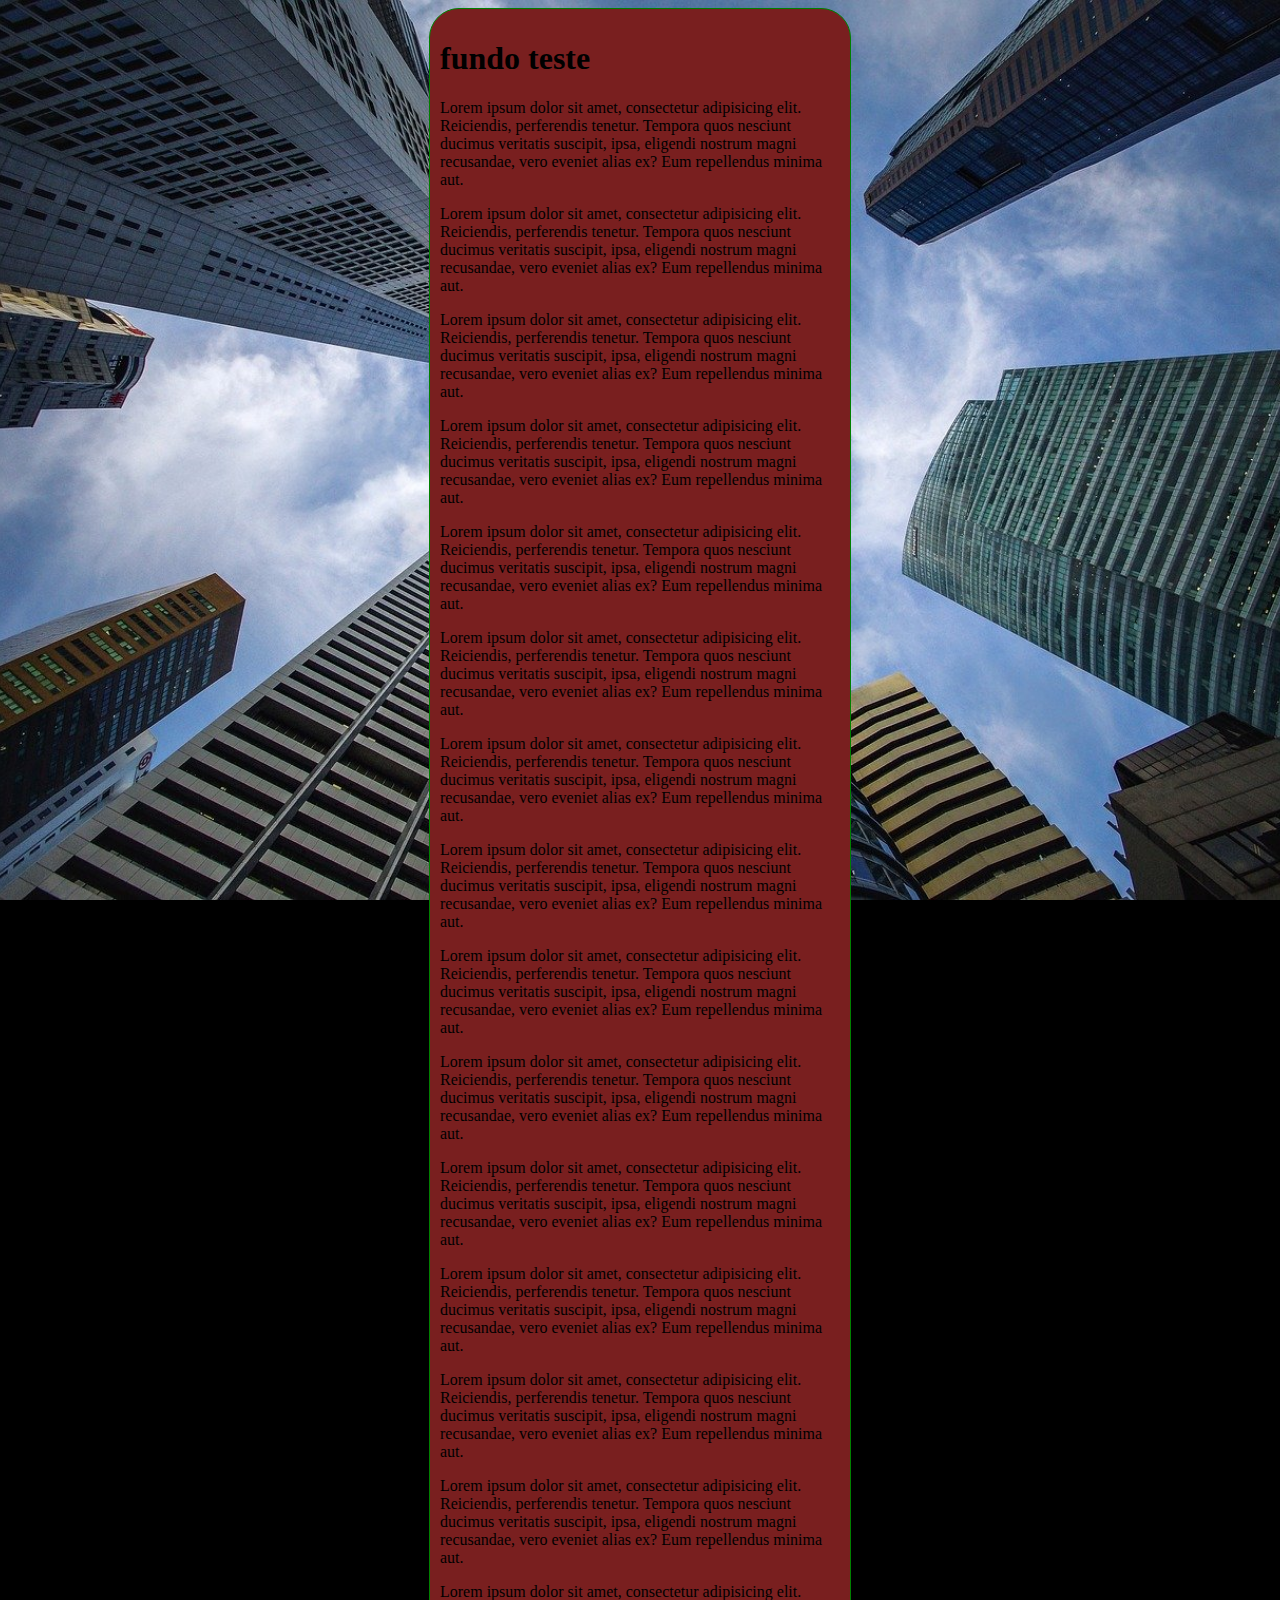
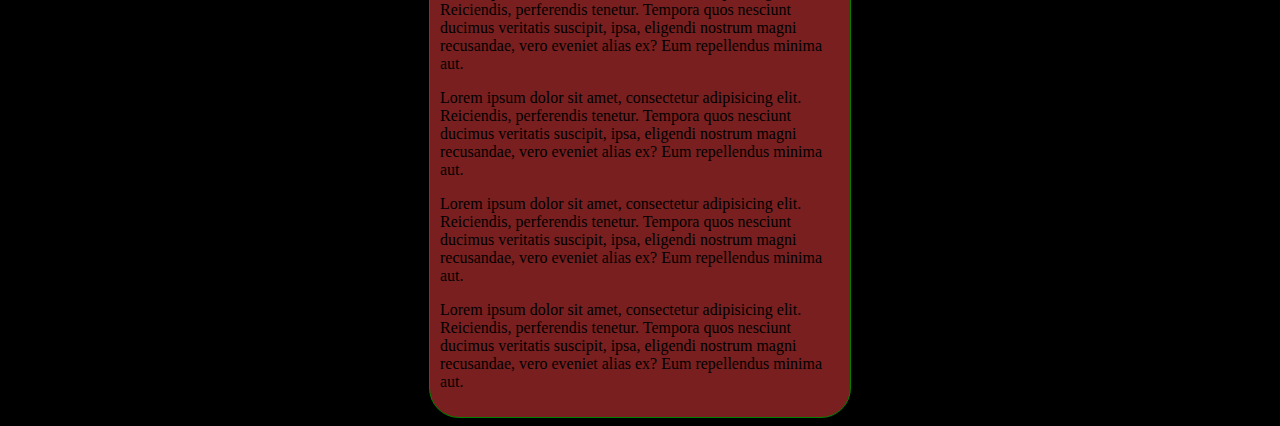
<file: modulo 3/images/fundo006.html>
<!DOCTYPE html>
<html lang="pt-br">
<head>
    <meta charset="UTF-8">
    <meta http-equiv="X-UA-Compatible" content="IE=edge">
    <meta name="viewport" content="width=device-width, initial-scale=1.0">
    <title>fundo parado</title>
<style>
    body{
    
        background-color: rgb(0, 0, 0);
        background-image: url(wallpaper002.jpg);
        background-position: center;
        background-repeat: repeat-y;
        background-size: cover;
        background-attachment: fixed;

    }main{
        background-color: rgb(121, 31, 31);
        max-width: 400px;
        padding: 10px;
        margin: auto;
        border: 1px solid green;
        border-radius: 30px;
    }
</style>
</head>
<body>
<main>
    <h1>fundo teste</h1>
    <p>Lorem ipsum dolor sit amet, consectetur adipisicing elit. Reiciendis, perferendis tenetur. Tempora quos nesciunt ducimus veritatis suscipit, ipsa, eligendi nostrum magni recusandae, vero eveniet alias ex? Eum repellendus minima aut.</p>  <p>Lorem ipsum dolor sit amet, consectetur adipisicing elit. Reiciendis, perferendis tenetur. Tempora quos nesciunt ducimus veritatis suscipit, ipsa, eligendi nostrum magni recusandae, vero eveniet alias ex? Eum repellendus minima aut.</p>  <p>Lorem ipsum dolor sit amet, consectetur adipisicing elit. Reiciendis, perferendis tenetur. Tempora quos nesciunt ducimus veritatis suscipit, ipsa, eligendi nostrum magni recusandae, vero eveniet alias ex? Eum repellendus minima aut.</p> <p>Lorem ipsum dolor sit amet, consectetur adipisicing elit. Reiciendis, perferendis tenetur. Tempora quos nesciunt ducimus veritatis suscipit, ipsa, eligendi nostrum magni recusandae, vero eveniet alias ex? Eum repellendus minima aut.</p>  <p>Lorem ipsum dolor sit amet, consectetur adipisicing elit. Reiciendis, perferendis tenetur. Tempora quos nesciunt ducimus veritatis suscipit, ipsa, eligendi nostrum magni recusandae, vero eveniet alias ex? Eum repellendus minima aut.</p>  <p>Lorem ipsum dolor sit amet, consectetur adipisicing elit. Reiciendis, perferendis tenetur. Tempora quos nesciunt ducimus veritatis suscipit, ipsa, eligendi nostrum magni recusandae, vero eveniet alias ex? Eum repellendus minima aut.</p> <p>Lorem ipsum dolor sit amet, consectetur adipisicing elit. Reiciendis, perferendis tenetur. Tempora quos nesciunt ducimus veritatis suscipit, ipsa, eligendi nostrum magni recusandae, vero eveniet alias ex? Eum repellendus minima aut.</p>  <p>Lorem ipsum dolor sit amet, consectetur adipisicing elit. Reiciendis, perferendis tenetur. Tempora quos nesciunt ducimus veritatis suscipit, ipsa, eligendi nostrum magni recusandae, vero eveniet alias ex? Eum repellendus minima aut.</p>  <p>Lorem ipsum dolor sit amet, consectetur adipisicing elit. Reiciendis, perferendis tenetur. Tempora quos nesciunt ducimus veritatis suscipit, ipsa, eligendi nostrum magni recusandae, vero eveniet alias ex? Eum repellendus minima aut.</p>   <p>Lorem ipsum dolor sit amet, consectetur adipisicing elit. Reiciendis, perferendis tenetur. Tempora quos nesciunt ducimus veritatis suscipit, ipsa, eligendi nostrum magni recusandae, vero eveniet alias ex? Eum repellendus minima aut.</p>  <p>Lorem ipsum dolor sit amet, consectetur adipisicing elit. Reiciendis, perferendis tenetur. Tempora quos nesciunt ducimus veritatis suscipit, ipsa, eligendi nostrum magni recusandae, vero eveniet alias ex? Eum repellendus minima aut.</p>  <p>Lorem ipsum dolor sit amet, consectetur adipisicing elit. Reiciendis, perferendis tenetur. Tempora quos nesciunt ducimus veritatis suscipit, ipsa, eligendi nostrum magni recusandae, vero eveniet alias ex? Eum repellendus minima aut.</p> <p>Lorem ipsum dolor sit amet, consectetur adipisicing elit. Reiciendis, perferendis tenetur. Tempora quos nesciunt ducimus veritatis suscipit, ipsa, eligendi nostrum magni recusandae, vero eveniet alias ex? Eum repellendus minima aut.</p>  <p>Lorem ipsum dolor sit amet, consectetur adipisicing elit. Reiciendis, perferendis tenetur. Tempora quos nesciunt ducimus veritatis suscipit, ipsa, eligendi nostrum magni recusandae, vero eveniet alias ex? Eum repellendus minima aut.</p>  <p>Lorem ipsum dolor sit amet, consectetur adipisicing elit. Reiciendis, perferendis tenetur. Tempora quos nesciunt ducimus veritatis suscipit, ipsa, eligendi nostrum magni recusandae, vero eveniet alias ex? Eum repellendus minima aut.</p> <p>Lorem ipsum dolor sit amet, consectetur adipisicing elit. Reiciendis, perferendis tenetur. Tempora quos nesciunt ducimus veritatis suscipit, ipsa, eligendi nostrum magni recusandae, vero eveniet alias ex? Eum repellendus minima aut.</p>  <p>Lorem ipsum dolor sit amet, consectetur adipisicing elit. Reiciendis, perferendis tenetur. Tempora quos nesciunt ducimus veritatis suscipit, ipsa, eligendi nostrum magni recusandae, vero eveniet alias ex? Eum repellendus minima aut.</p>  <p>Lorem ipsum dolor sit amet, consectetur adipisicing elit. Reiciendis, perferendis tenetur. Tempora quos nesciunt ducimus veritatis suscipit, ipsa, eligendi nostrum magni recusandae, vero eveniet alias ex? Eum repellendus minima aut.</p>
</main>
</body>
</html>
</file>
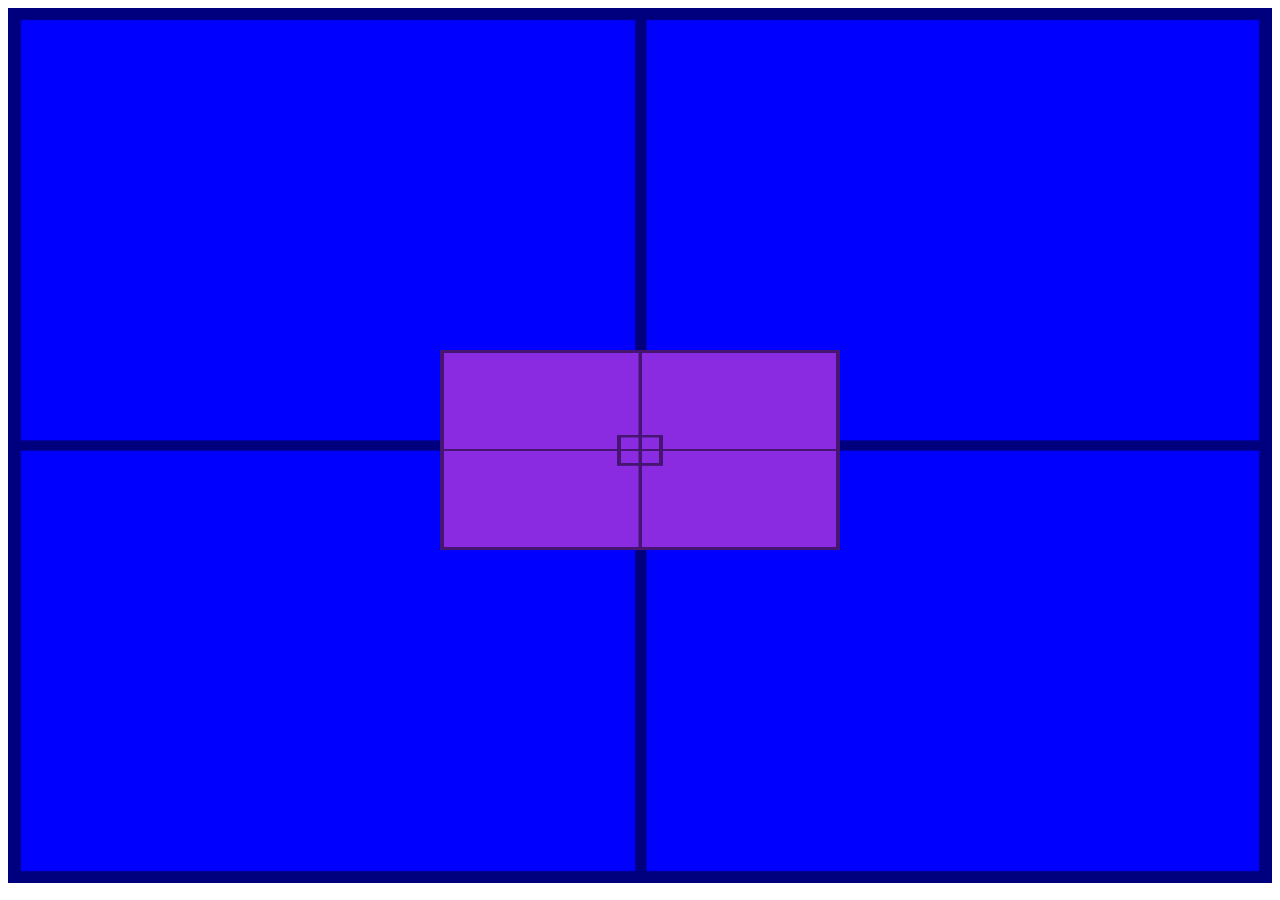
<file: modulo 3/images/fundo007.html>
<!DOCTYPE html>
<html lang="pt-br">
<head>
    <meta charset="UTF-8">
    <meta http-equiv="X-UA-Compatible" content="IE=edge">
    <meta name="viewport" content="width=device-width, initial-scale=1.0">
    <title>fundo vertical</title>
    <style>
        #conteiner{
            background-image: url(target001.png);
            background-size: 100% 100%;
            height: 95vh;
            padding: 10px;
            background-color: blue;
        }
        #conteudo{
           background-image: url(target001.png);
           background-size: 100% 100%;
            position: absolute;
            height: 200px;
            width: 400px;
            background-color: blueviolet;
            left: 50%;
            top: 50%;
            transform: translate(-50% , -50%);
        }
    </style>
</head>
<body>
    <section id="conteiner">
        <article id="conteudo">

        </article>
    </section>
</body>
</html>
</file>
<file: modulo 3/pacote-d012/imagens/style.css>
@charset "UTF-8";

@import url('https://fonts.googleapis.com/css2?family=Instrument+Serif:ital@1&display=swap');
@import url('https://fonts.googleapis.com/css2?family=Fjalla+One&family=Lobster&display=swap');
@import url('https://fonts.googleapis.com/css2?family=Poltawski+Nowy:ital,wght@1,700&display=swap');

:root {
      --fonte1:'Poltawski Nowy', serif;
     --fonte2: 'Fjalla One', sans-serif;
    --fonte3: 'Instrument Serif', serif;
 
    
}
*{
   
    margin: 0px;
    padding: 0px;
    
}
html , body{
    min-height: 100vh;
    background-color: aqua; 
    font-family: var(--fonte1);

   
}header{
    background-color: black;
    color: white;
    text-align: center;
}header > h1{
    font-family: var(--fonte2);
    font-size: 4.5vw;
    padding-top: 5px;
    font-variant: small-caps;
}a{
    color: white;
    text-decoration: none;
    font-family: Arial, Helvetica, sans-serif;
} a:hover {
    background-color: rgb(108, 44, 136);
    border-radius: 30px;
    padding: 3px;
    transition: 0.3s;
}section{
    padding-top: 10vh;
    padding-bottom: 10vh;
    line-height: 2m;
    padding-left: 30px;
    font-size: 3.5vw;
   
}
section > p{
padding-bottom: 2em;
}
 section.normal{
    background-color: blueviolet;
}section.imagem{
    background-color: rgba(36, 32, 32, 0.341);;
    color: rgb(255, 255, 255);
    font-family: var(--fonte3);

    

}section.imagem > p{
    display: inline-block; 
    padding: 20px;
    font-size: 3.5vw;
    background-color: rgba(84, 84, 84, 0.411);
    border-radius: 30px;
    color: rgb(255, 255, 255);
    
    
}section#img01{
background-image: url(background001.jpg);
background-position: center center ;
background-attachment: fixed;
background-size: cover;
}section#img02{
background-image: url(background002.jpg);
background-position: center;
background-attachment: fixed;
background-size: cover;

}
footer{
    background-color: black;
    text-align: center;
    padding: 10px;
    color: rgb(10, 170, 26);
    font-family:var(--fonte2);

}
</file>
